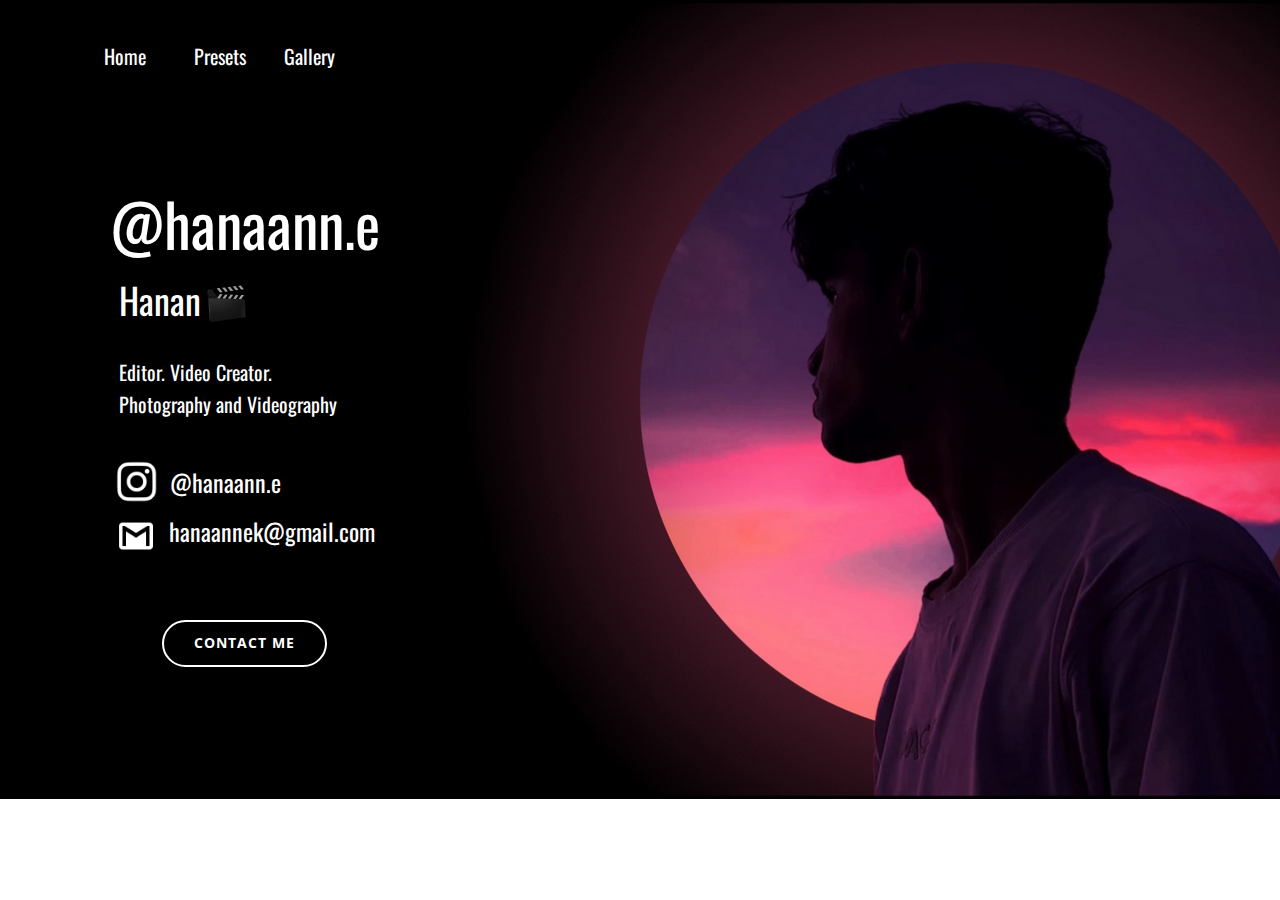
<file: index.html>
<!DOCTYPE html>
<html style="font-size: 16px;" lang="en"><head>
    <meta name="viewport" content="width=device-width, initial-scale=1.0">
    <meta charset="utf-8">
    <meta name="keywords" content="">
    <meta name="description" content="">
    <title>Home</title>
<link rel="icon" href="images/favicon.ico">
    <link rel="stylesheet" href="main.css" media="screen">
<link rel="stylesheet" href="Home.css" media="screen">
    <script class="u-script" type="text/javascript" src="jquery.js" defer=""></script>
    
    <link id="u-theme-google-font" rel="stylesheet" href="https://fonts.googleapis.com/css?family=Roboto:100,100i,300,300i,400,400i,500,500i,700,700i,900,900i|Open+Sans:300,300i,400,400i,500,500i,600,600i,700,700i,800,800i">
    <link id="u-page-google-font" rel="stylesheet" href="https://fonts.googleapis.com/css?family=Oswald:200,300,400,500,600,700">
    
    
    
    <script type="application/ld+json">{
		"@context": "http://schema.org",
		"@type": "Organization",
		"name": "Site2"
}</script>
    <meta name="theme-color" content="#478ac9">
    <meta property="og:title" content="Home">
    <meta property="og:description" content="">
    <meta property="og:type" content="website">
  <meta data-intl-tel-input-cdn-path="intlTelInput/"></head>
  <body data-home-page="Home.html" data-home-page-title="Home" data-path-to-root="./" data-include-products="false" class="u-body u-xl-mode" data-lang="en">
    <section class="u-clearfix u-image u-section-1" id="sec-0d4d" data-image-width="2614" data-image-height="1470">
      <div class="u-clearfix u-sheet u-sheet-1">
        <div class="u-list u-list-1">
          <div class="u-repeater u-repeater-1">
            <div class="u-container-style u-list-item u-repeater-item">
              <div class="u-container-layout u-similar-container u-container-layout-1">
                <a href="Home.html" class="u-active-none u-border-hover-grey-75 u-btn u-button-style u-custom-font u-custom-item u-font-oswald u-hover-none u-none u-text-body-alt-color u-btn-1">Home</a>
              </div>
            </div>
            <div class="u-container-style u-list-item u-repeater-item">
              <div class="u-container-layout u-similar-container u-container-layout-2">
                <a href="Presets.html" class="u-active-none u-border-hover-grey-75 u-btn u-button-style u-custom-font u-custom-item u-font-oswald u-hover-none u-none u-text-body-alt-color u-btn-2">Presets</a>
              </div>
            </div>
            <div class="u-container-style u-list-item u-repeater-item">
              <div class="u-container-layout u-similar-container u-container-layout-3">
                <a href="Gallery.html" class="u-active-none u-border-hover-grey-75 u-btn u-button-style u-custom-font u-custom-item u-font-oswald u-hover-none u-none u-text-body-alt-color u-btn-3">Gallery</a>
              </div>
            </div>
          </div>
        </div>
        <p class="u-custom-font u-font-oswald u-text u-text-default u-text-white u-text-1">@hanaann.e</p>
        <p class="u-align-center-xs u-align-left-lg u-align-left-md u-align-left-sm u-align-left-xl u-custom-font u-font-oswald u-text u-text-body-alt-color u-text-default u-text-2">Hanan</p>
        <img class="u-image u-image-contain u-image-default u-image-1" src="images/pngwing.com.png" alt="" data-image-width="8000" data-image-height="7627">
        <p class="u-align-center-xs u-align-left-lg u-align-left-md u-align-left-sm u-align-left-xl u-custom-font u-font-oswald u-text u-text-body-alt-color u-text-default u-text-3">Editor. Video Creator.<br>Photography and&nbsp;Videography
        </p>
        <img class="u-image u-image-contain u-image-default u-preserve-proportions u-image-2" src="images/Instagram.png" alt="" data-image-width="256" data-image-height="256" data-href="https://www.instagram.com/hanaann.e" data-target="_blank">
        <p class="u-align-center u-custom-font u-font-oswald u-text u-text-body-alt-color u-text-default u-text-4">
          <a class="u-active-none u-border-none u-btn u-button-link u-button-style u-custom-font u-font-oswald u-hover-none u-none u-text-body-alt-color u-btn-4" data-href="https://www.instagram.com/hanaann.e" data-target="_blank">@hanaann.e </a>
        </p>
        <img class="u-image u-image-contain u-image-default u-preserve-proportions u-image-3" src="images/gmail_icon-icons.com_59877.png" alt="" data-image-width="512" data-image-height="512">
        <p class="u-align-center u-custom-font u-font-oswald u-text u-text-body-alt-color u-text-default u-text-5"> hanaannek@gmail.com</p>
        <a href="https://wa.me/917012912080" class="u-border-2 u-border-hover-palette-1-base u-border-white u-btn u-btn-round u-button-style u-hover-white u-none u-radius u-btn-5">Contact ME</a>
      </div>
    </section>
    
    
    
    
    
  
</body></html>
</file>
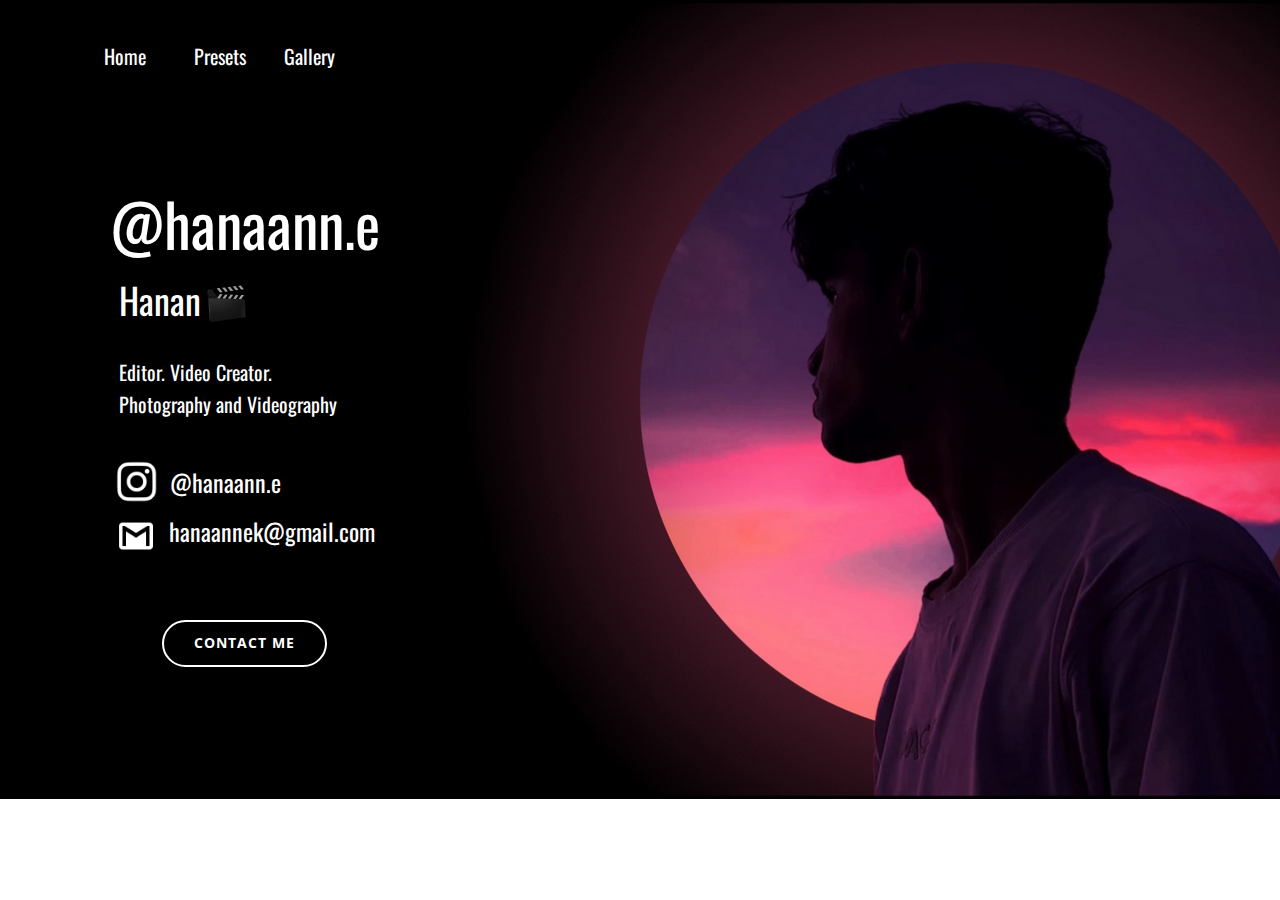
<file: Home.html>
<!DOCTYPE html>
<html style="font-size: 16px;" lang="en"><head>
    <meta name="viewport" content="width=device-width, initial-scale=1.0">
    <meta charset="utf-8">
    <meta name="keywords" content="">
    <meta name="description" content="">
    <title>Home</title>
<link rel="icon" href="images/favicon.ico">
    <link rel="stylesheet" href="main.css" media="screen">
<link rel="stylesheet" href="Home.css" media="screen">
    <script class="u-script" type="text/javascript" src="jquery.js" defer=""></script>
    
    <link id="u-theme-google-font" rel="stylesheet" href="https://fonts.googleapis.com/css?family=Roboto:100,100i,300,300i,400,400i,500,500i,700,700i,900,900i|Open+Sans:300,300i,400,400i,500,500i,600,600i,700,700i,800,800i">
    <link id="u-page-google-font" rel="stylesheet" href="https://fonts.googleapis.com/css?family=Oswald:200,300,400,500,600,700">
    
    
    
    <script type="application/ld+json">{
		"@context": "http://schema.org",
		"@type": "Organization",
		"name": "Site2"
}</script>
    <meta name="theme-color" content="#478ac9">
    <meta property="og:title" content="Home">
    <meta property="og:description" content="">
    <meta property="og:type" content="website">
  <meta data-intl-tel-input-cdn-path="intlTelInput/"></head>
  <body data-path-to-root="./" data-include-products="false" class="u-body u-xl-mode" data-lang="en">
    <section class="u-clearfix u-image u-section-1" id="sec-0d4d" data-image-width="2614" data-image-height="1470">
      <div class="u-clearfix u-sheet u-sheet-1">
        <div class="u-list u-list-1">
          <div class="u-repeater u-repeater-1">
            <div class="u-container-style u-list-item u-repeater-item">
              <div class="u-container-layout u-similar-container u-container-layout-1">
                <a href="Home.html" class="u-active-none u-border-hover-grey-75 u-btn u-button-style u-custom-font u-custom-item u-font-oswald u-hover-none u-none u-text-body-alt-color u-btn-1">Home</a>
              </div>
            </div>
            <div class="u-container-style u-list-item u-repeater-item">
              <div class="u-container-layout u-similar-container u-container-layout-2">
                <a href="Presets.html" class="u-active-none u-border-hover-grey-75 u-btn u-button-style u-custom-font u-custom-item u-font-oswald u-hover-none u-none u-text-body-alt-color u-btn-2">Presets</a>
              </div>
            </div>
            <div class="u-container-style u-list-item u-repeater-item">
              <div class="u-container-layout u-similar-container u-container-layout-3">
                <a href="Gallery.html" class="u-active-none u-border-hover-grey-75 u-btn u-button-style u-custom-font u-custom-item u-font-oswald u-hover-none u-none u-text-body-alt-color u-btn-3">Gallery</a>
              </div>
            </div>
          </div>
        </div>
        <p class="u-custom-font u-font-oswald u-text u-text-default u-text-white u-text-1">@hanaann.e</p>
        <p class="u-align-center-xs u-align-left-lg u-align-left-md u-align-left-sm u-align-left-xl u-custom-font u-font-oswald u-text u-text-body-alt-color u-text-default u-text-2">Hanan</p>
        <img class="u-image u-image-contain u-image-default u-image-1" src="images/pngwing.com.png" alt="" data-image-width="8000" data-image-height="7627">
        <p class="u-align-center-xs u-align-left-lg u-align-left-md u-align-left-sm u-align-left-xl u-custom-font u-font-oswald u-text u-text-body-alt-color u-text-default u-text-3">Editor. Video Creator.<br>Photography and&nbsp;Videography
        </p>
        <img class="u-image u-image-contain u-image-default u-preserve-proportions u-image-2" src="images/Instagram.png" alt="" data-image-width="256" data-image-height="256" data-href="https://www.instagram.com/hanaann.e" data-target="_blank">
        <p class="u-align-center u-custom-font u-font-oswald u-text u-text-body-alt-color u-text-default u-text-4">
          <a class="u-active-none u-border-none u-btn u-button-link u-button-style u-custom-font u-font-oswald u-hover-none u-none u-text-body-alt-color u-btn-4" data-href="https://www.instagram.com/hanaann.e" data-target="_blank">@hanaann.e </a>
        </p>
        <img class="u-image u-image-contain u-image-default u-preserve-proportions u-image-3" src="images/gmail_icon-icons.com_59877.png" alt="" data-image-width="512" data-image-height="512">
        <p class="u-align-center u-custom-font u-font-oswald u-text u-text-body-alt-color u-text-default u-text-5"> hanaannek@gmail.com</p>
        <a href="https://wa.me/917012912080" class="u-border-2 u-border-hover-palette-1-base u-border-white u-btn u-btn-round u-button-style u-hover-white u-none u-radius u-btn-5">Contact ME</a>
      </div>
    </section>
    
    
    
    
    
  
</body></html>
</file>
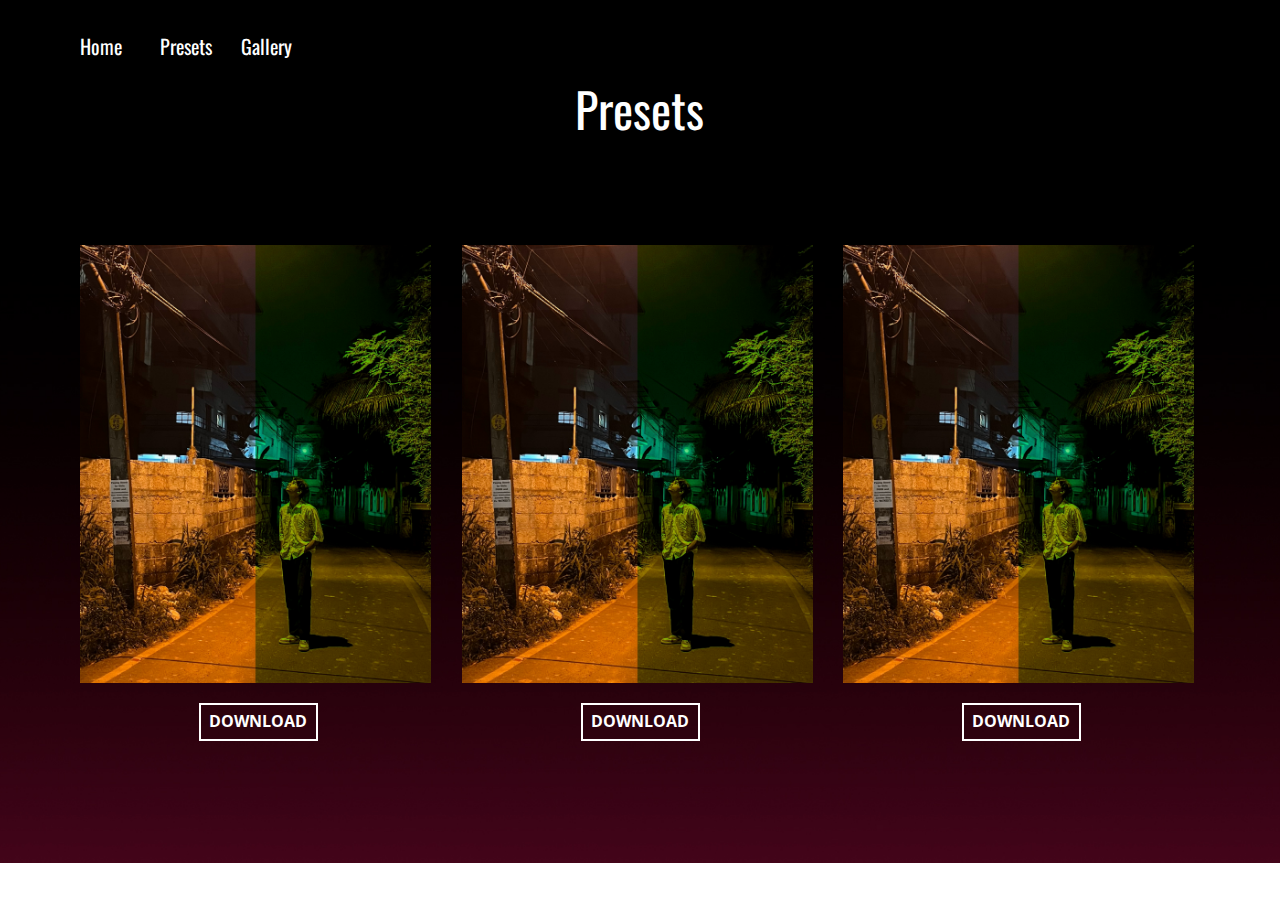
<file: Presets.html>
<!DOCTYPE html>
<html style="font-size: 16px;" lang="en"><head>
    <meta name="viewport" content="width=device-width, initial-scale=1.0">
    <meta charset="utf-8">
    <meta name="keywords" content="">
    <meta name="description" content="">
    <title>Presets</title>
<link rel="icon" href="images/favicon.ico">
    <link rel="stylesheet" href="main.css" media="screen">
<link rel="stylesheet" href="Presets.css" media="screen">
    <script class="u-script" type="text/javascript" src="jquery.js" defer=""></script>
    
    <link id="u-theme-google-font" rel="stylesheet" href="https://fonts.googleapis.com/css?family=Roboto:100,100i,300,300i,400,400i,500,500i,700,700i,900,900i|Open+Sans:300,300i,400,400i,500,500i,600,600i,700,700i,800,800i">
    <link id="u-page-google-font" rel="stylesheet" href="https://fonts.googleapis.com/css?family=Oswald:200,300,400,500,600,700">
    
    
    
    <script type="application/ld+json">{
		"@context": "http://schema.org",
		"@type": "Organization",
		"name": "Site2"
}</script>
    <meta name="theme-color" content="#478ac9">
    <meta property="og:title" content="Presets">
    <meta property="og:description" content="">
    <meta property="og:type" content="website">
  <meta data-intl-tel-input-cdn-path="intlTelInput/"></head>
  <body data-path-to-root="./" data-include-products="false" class="u-body u-xl-mode" data-lang="en">
    <section class="u-align-center u-clearfix u-image u-section-1" id="sec-8951" data-image-width="1920" data-image-height="1080">
      <div class="u-list u-list-1">
        <div class="u-repeater u-repeater-1">
          <div class="u-container-style u-list-item u-repeater-item">
            <div class="u-container-layout u-similar-container u-container-layout-1">
              <a href="Home.html" class="u-active-none u-border-hover-grey-75 u-btn u-button-style u-custom-font u-custom-item u-font-oswald u-hover-none u-none u-text-body-alt-color u-btn-1">Home</a>
            </div>
          </div>
          <div class="u-container-style u-list-item u-repeater-item">
            <div class="u-container-layout u-similar-container u-container-layout-2">
              <a href="Presets.html" class="u-active-none u-border-hover-grey-75 u-btn u-button-style u-custom-font u-custom-item u-font-oswald u-hover-none u-none u-text-body-alt-color u-btn-2">Presets</a>
            </div>
          </div>
          <div class="u-container-style u-list-item u-repeater-item">
            <div class="u-container-layout u-similar-container u-container-layout-3">
              <a href="Gallery.html" class="u-active-none u-border-hover-grey-75 u-btn u-button-style u-custom-font u-custom-item u-font-oswald u-hover-none u-none u-text-body-alt-color u-btn-3">Gallery</a>
            </div>
          </div>
        </div>
      </div>
      <h2 class="u-custom-font u-font-oswald u-text u-text-default u-text-white u-text-1">Presets</h2>
      <div class="u-list u-list-2">
        <div class="u-repeater u-repeater-2">
          <div class="u-container-style u-list-item u-repeater-item">
            <div class="u-container-layout u-similar-container u-valign-top-sm u-valign-top-xs u-container-layout-4">
              <img class="custom-expanded u-image u-image-default u-image-1" src="images/bna.jpg" alt="" data-image-width="1704" data-image-height="2130" data-href="https://drive.google.com/drive/folders/1sFbdvuci3yfuPZHWV2DlrfLcBuQEp6d2">
              <a href="https://drive.google.com/drive/folders/1sFbdvuci3yfuPZHWV2DlrfLcBuQEp6d2" class="u-border-2 u-border-hover-black u-border-white u-btn u-button-style u-custom-item u-hover-white u-none u-text-body-alt-color u-text-hover-black u-btn-4" target="_blank">Download</a>
            </div>
          </div>
          <div class="u-container-style u-list-item u-repeater-item">
            <div class="u-container-layout u-similar-container u-valign-top-sm u-valign-top-xs u-container-layout-5">
              <img class="custom-expanded u-image u-image-default u-image-2" src="images/bna.jpg" alt="" data-image-width="1704" data-image-height="2130" data-href="https://drive.google.com/drive/folders/1sFbdvuci3yfuPZHWV2DlrfLcBuQEp6d2">
              <a href="https://drive.google.com/drive/folders/1sFbdvuci3yfuPZHWV2DlrfLcBuQEp6d2" class="u-border-2 u-border-hover-black u-border-white u-btn u-button-style u-custom-item u-hover-white u-none u-text-body-alt-color u-text-hover-black u-btn-5" target="_blank">Download</a>
            </div>
          </div>
          <div class="u-container-style u-list-item u-repeater-item">
            <div class="u-container-layout u-similar-container u-valign-top-sm u-valign-top-xs u-container-layout-6">
              <img class="custom-expanded u-image u-image-default u-image-3" src="images/bna.jpg" alt="" data-image-width="1704" data-image-height="2130" data-href="https://drive.google.com/drive/folders/1sFbdvuci3yfuPZHWV2DlrfLcBuQEp6d2">
              <a href="https://drive.google.com/drive/folders/1sFbdvuci3yfuPZHWV2DlrfLcBuQEp6d2" class="u-border-2 u-border-hover-black u-border-white u-btn u-button-style u-custom-item u-hover-white u-none u-text-body-alt-color u-text-hover-black u-btn-6" target="_blank">Download</a>
            </div>
          </div>
        </div>
      </div>
    </section>
    
    
    
    
    
  
</body></html>
</file>
